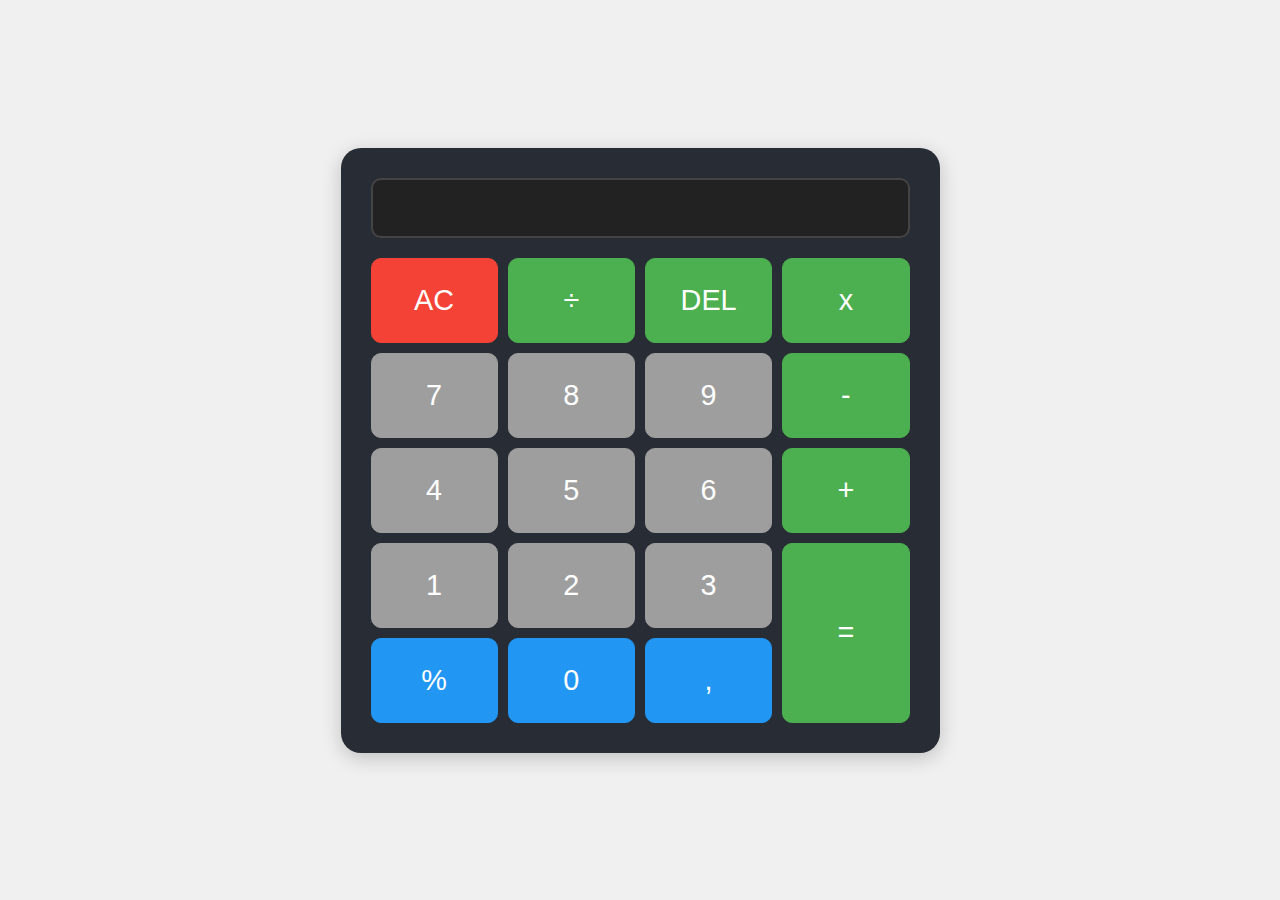
<file: index.html>
<!DOCTYPE html>
<html lang="pt-br">
<head>
    <meta charset="UTF-8">
    <meta name="viewport" content="width=device-width, initial-scale=1.0">
    <title>Digital Calculator Online</title>

    <link rel="icon" href="favicon.ico" type="image/x-icon">

    <link rel="stylesheet" href="style.css">
</head> 
<body> 
    <div class="calculator">
        <input type="text" id="display" disabled>
        <div class="buttons">
            <button onclick="clearDisplay()">AC</button>
            <button onclick="appendToDisplay('/')">÷</button> 
            <button onclick="deleteLast()">DEL</button>
            <button onclick="appendToDisplay('*')">x</button>
    
            <button onclick="appendToDisplay('7')">7</button>
            <button onclick="appendToDisplay('8')">8</button>
            <button onclick="appendToDisplay('9')">9</button>
            <button onclick="appendToDisplay('-')">-</button>
    
            <button onclick="appendToDisplay('4')">4</button>
            <button onclick="appendToDisplay('5')">5</button>
            <button onclick="appendToDisplay('6')">6</button>
            <button onclick="appendToDisplay('+')">+</button>
    
            <button onclick="appendToDisplay('1')">1</button>
            <button onclick="appendToDisplay('2')">2</button>
            <button onclick="appendToDisplay('3')">3</button>
            <button onclick="calculate()">=</button>
    
            <button onclick="appendToDisplay('%')">%</button>
            <button onclick="appendToDisplay('0')">0</button>
            <button onclick="appendToDisplay(',')">,</button>
        </div>
    </div>
    

    <script src="script.js"></script>
</body>
</html>
</file>
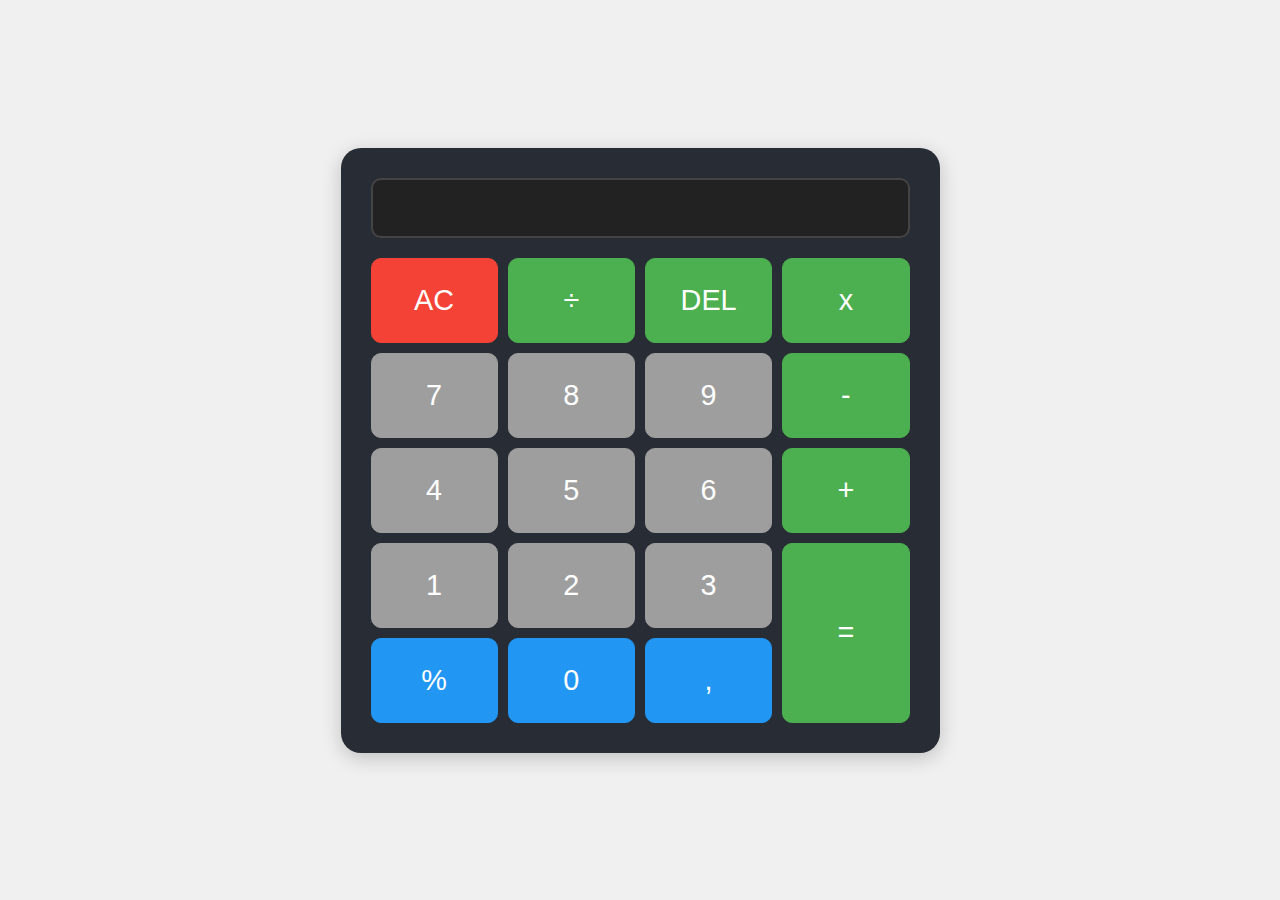
<file: src/index.html>
<!DOCTYPE html>
<html lang="pt-br">
<head>
    <meta charset="UTF-8">
    <meta name="viewport" content="width=device-width, initial-scale=1.0">
    <title>Digital Calculator Online</title>

    <link rel="icon" href="./images/favicon.ico" type="image/x-icon">

    <link rel="stylesheet" href="style.css">
</head> 
<body> 
    <div class="calculator">
        <input type="text" id="display" disabled>
        <div class="buttons">
            <button onclick="clearDisplay()">AC</button>
            <button onclick="appendToDisplay('/')">÷</button> 
            <button onclick="deleteLast()">DEL</button>
            <button onclick="appendToDisplay('*')">x</button>
    
            <button onclick="appendToDisplay('7')">7</button>
            <button onclick="appendToDisplay('8')">8</button>
            <button onclick="appendToDisplay('9')">9</button>
            <button onclick="appendToDisplay('-')">-</button>
    
            <button onclick="appendToDisplay('4')">4</button>
            <button onclick="appendToDisplay('5')">5</button>
            <button onclick="appendToDisplay('6')">6</button>
            <button onclick="appendToDisplay('+')">+</button>
    
            <button onclick="appendToDisplay('1')">1</button>
            <button onclick="appendToDisplay('2')">2</button>
            <button onclick="appendToDisplay('3')">3</button>
            <button onclick="calculate()">=</button>
    
            <button onclick="appendToDisplay('%')">%</button>
            <button onclick="appendToDisplay('0')">0</button>
            <button onclick="appendToDisplay(',')">,</button>
        </div>
    </div>
    

    <script src="script.js"></script>
</body>
</html>
</file>
<file: style.css>
* {
    margin: 0;
    padding: 0;
    box-sizing: border-box;
}

body {
    display: flex;
    justify-content: center;
    align-items: center;
    height: 100vh;
    background-color: #f0f0f0;
    font-family: 'Arial', sans-serif;
}

.calculator {
    background-color: #282c34;
    border-radius: 20px;
    padding: 30px;
    box-shadow: 0 5px 20px rgba(0, 0, 0, 0.2);
    user-select: none; 
}

#display {
    width: 100%;
    height: 60px;
    font-size: 2.5em;
    text-align: right;
    padding: 10px;
    margin-bottom: 20px;
    border: 2px solid #444;
    border-radius: 10px;
    background-color: #222;
    color: #fff;
    outline: none;
    user-select: none;
}

.buttons {
    display: grid;
    grid-template-columns: repeat(4, 1fr);
    gap: 10px;
}

button {
    padding: 25px;
    font-size: 1.8em;
    background-color: #4caf50; 
    border: 1px solid #4caf50;
    border-radius: 10px;
    color: white;
    cursor: pointer;
    transition: all 0.3s ease;
    user-select: none; 
}

button:hover {
    background-color: #45a049;
    border-color: #45a049; 
    transform: translateY(-5px);
}

button:active {
    background-color: #388e3c;
    border-color: #388e3c;
    transform: translateY(0);
}

button.operator {
    background-color: #4caf50; 
}

button.operator:hover {
    background-color: #45a049;
    border-color: #45a049;
}

button.operator:active {
    background-color: #388e3c;
    border-color: #388e3c;
}

button:nth-child(17),
button:nth-child(18),
button:nth-child(19) {
    background-color: #2196f3; 
    border: 1px solid #2196f3; 
}

button:nth-child(17):hover,
button:nth-child(18):hover,
button:nth-child(19):hover {
    background-color: #1976d2;
    border-color: #1976d2;
}

button:nth-child(5),
button:nth-child(6),
button:nth-child(7),
button:nth-child(9),
button:nth-child(10),
button:nth-child(11),
button:nth-child(13),
button:nth-child(14),
button:nth-child(15) {
    background-color: #9e9e9e; 
    border: 1px solid #9e9e9e; 
}

button:nth-child(5):hover,
button:nth-child(6):hover,
button:nth-child(7):hover,
button:nth-child(9):hover,
button:nth-child(10):hover,
button:nth-child(11):hover,
button:nth-child(13):hover,
button:nth-child(14):hover,
button:nth-child(15):hover {
    background-color: #757575;
    border-color: #757575;
}

button:nth-child(1) {
    background-color: #f44336; 
    border: 1px solid #f44336; 
}

button:nth-child(1):hover {
    background-color: #d32f2f;
    border-color: #d32f2f;
}

button:nth-child(1):active {
    background-color: #c62828;
    border-color: #c62828;
}   

button:nth-child(16) {
    grid-row: span 2; 
}

button:focus {
    outline: none;
}
</file>
<file: src/style.css>
* {
    margin: 0;
    padding: 0;
    box-sizing: border-box;
}

body {
    display: flex;
    justify-content: center;
    align-items: center;
    height: 100vh;
    background-color: #f0f0f0;
    font-family: 'Arial', sans-serif;
}

.calculator {
    background-color: #282c34;
    border-radius: 20px;
    padding: 30px;
    box-shadow: 0 5px 20px rgba(0, 0, 0, 0.2);
    user-select: none; 
}

#display {
    width: 100%;
    height: 60px;
    font-size: 2.5em;
    text-align: right;
    padding: 10px;
    margin-bottom: 20px;
    border: 2px solid #444;
    border-radius: 10px;
    background-color: #222;
    color: #fff;
    outline: none;
    user-select: none;
}

.buttons {
    display: grid;
    grid-template-columns: repeat(4, 1fr);
    gap: 10px;
}

button {
    padding: 25px;
    font-size: 1.8em;
    background-color: #4caf50; 
    border: 1px solid #4caf50;
    border-radius: 10px;
    color: white;
    cursor: pointer;
    transition: all 0.3s ease;
    user-select: none; 
}

button:hover {
    background-color: #45a049;
    border-color: #45a049; 
    transform: translateY(-5px);
}

button:active {
    background-color: #388e3c;
    border-color: #388e3c;
    transform: translateY(0);
}

button.operator {
    background-color: #4caf50; 
}

button.operator:hover {
    background-color: #45a049;
    border-color: #45a049;
}

button.operator:active {
    background-color: #388e3c;
    border-color: #388e3c;
}

button:nth-child(17),
button:nth-child(18),
button:nth-child(19) {
    background-color: #2196f3; 
    border: 1px solid #2196f3; 
}

button:nth-child(17):hover,
button:nth-child(18):hover,
button:nth-child(19):hover {
    background-color: #1976d2;
    border-color: #1976d2;
}

button:nth-child(5),
button:nth-child(6),
button:nth-child(7),
button:nth-child(9),
button:nth-child(10),
button:nth-child(11),
button:nth-child(13),
button:nth-child(14),
button:nth-child(15) {
    background-color: #9e9e9e; 
    border: 1px solid #9e9e9e; 
}

button:nth-child(5):hover,
button:nth-child(6):hover,
button:nth-child(7):hover,
button:nth-child(9):hover,
button:nth-child(10):hover,
button:nth-child(11):hover,
button:nth-child(13):hover,
button:nth-child(14):hover,
button:nth-child(15):hover {
    background-color: #757575;
    border-color: #757575;
}

button:nth-child(1) {
    background-color: #f44336; 
    border: 1px solid #f44336; 
}

button:nth-child(1):hover {
    background-color: #d32f2f;
    border-color: #d32f2f;
}

button:nth-child(1):active {
    background-color: #c62828;
    border-color: #c62828;
}   

button:nth-child(16) {
    grid-row: span 2; 
}

button:focus {
    outline: none;
}
</file>
